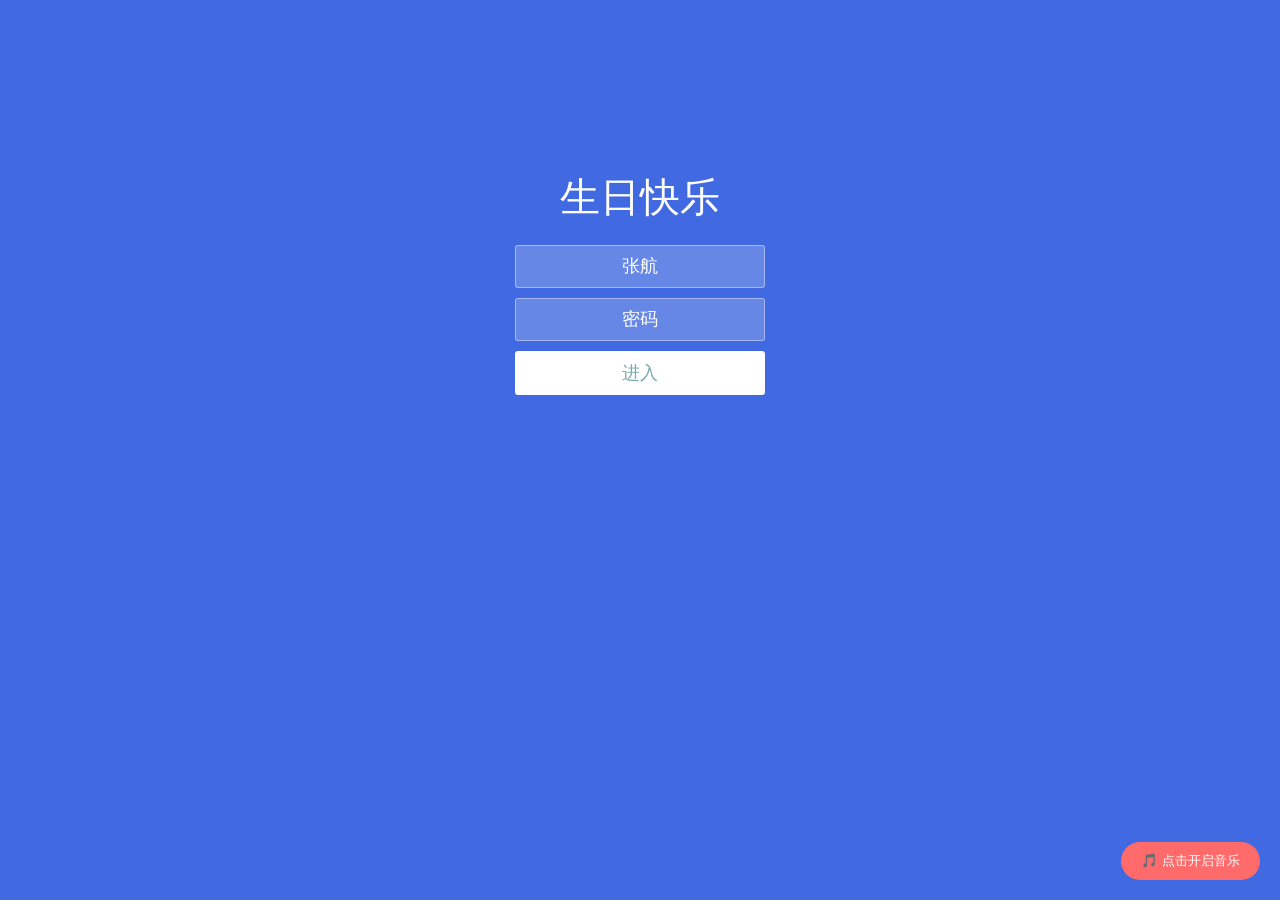
<file: index.html>
<!DOCTYPE html>
<html lang="zh">

<head>
  <meta charset="UTF-8">
  <meta http-equiv="X-UA-Compatible" content="IE=edge,chrome=1">
  <meta name="viewport" content="width=device-width, initial-scale=1.0">
  <title>生日小视频</title>

  <!-- 样式表 -->
  <link rel="stylesheet" href="styles.css" type="text/css">
  <link rel="icon" href="favicon.png" type="image/png" sizes="32x32">

  <style>
    /* iframe 区域横向滚动 */
    .iframepage {
      -webkit-overflow-scrolling: touch;
      overflow-x: scroll;
      overflow-y: hidden;
    }

    /* 隐藏滚动条 */
    ::-webkit-scrollbar {
      width: 0;
    }

    /* 局部滚动容器 */
    .scroll-el {
      overflow: auto;
    }

     /* 音乐按钮样式 */
     #music-btn {
      position: fixed;
      bottom: 20px;
      right: 20px;
      background: #ff6b6b;
      color: white;
      border: none;
      padding: 10px 20px;
      border-radius: 50px;
      cursor: pointer;
      z-index: 1000;
    }
    #music-btn.playing {
      background: #4CAF50;
    }
  </style>
</head>

<body>
  <!-- 直接嵌入音频（初始静音） -->
  <audio id="bgm" src="1314.mp3" loop muted></audio>

  <!-- 音乐控制按钮 -->
  <button id="music-btn">🎵 点击开启音乐</button>

  <!-- 主内容 iframe -->
  <iframe
    src="login.html"
    id="iframepage"
    scrolling="no"
    onload="changeFrameHeight()"
    frameborder="0"
    style="width:100%;"
    marginwidth="0"
    marginheight="0">
  </iframe>

  <!-- 脚本：只保留一个版本的 jQuery 即可 -->
  <script src="jquery-2.1.1.min.js"></script>
  <script src="jquery-1.8.4.min.js"></script>
  <script>
   

   const btn = document.getElementById('music-btn');
    const audio = document.getElementById('bgm');

    btn.addEventListener('click', function() {
      if (audio.paused) {
        audio.muted = false; // 解除静音
        audio.play().then(() => {
          btn.textContent = '🔊 音乐播放中';
          btn.classList.add('playing');
        }).catch(e => {
          alert('播放失败: ' + e.message);
        });
      } else {
        audio.pause();
        btn.textContent = '🎵 点击开启音乐';
        btn.classList.remove('playing');
      }
    });
  </script>
</body>

</html>
</file>
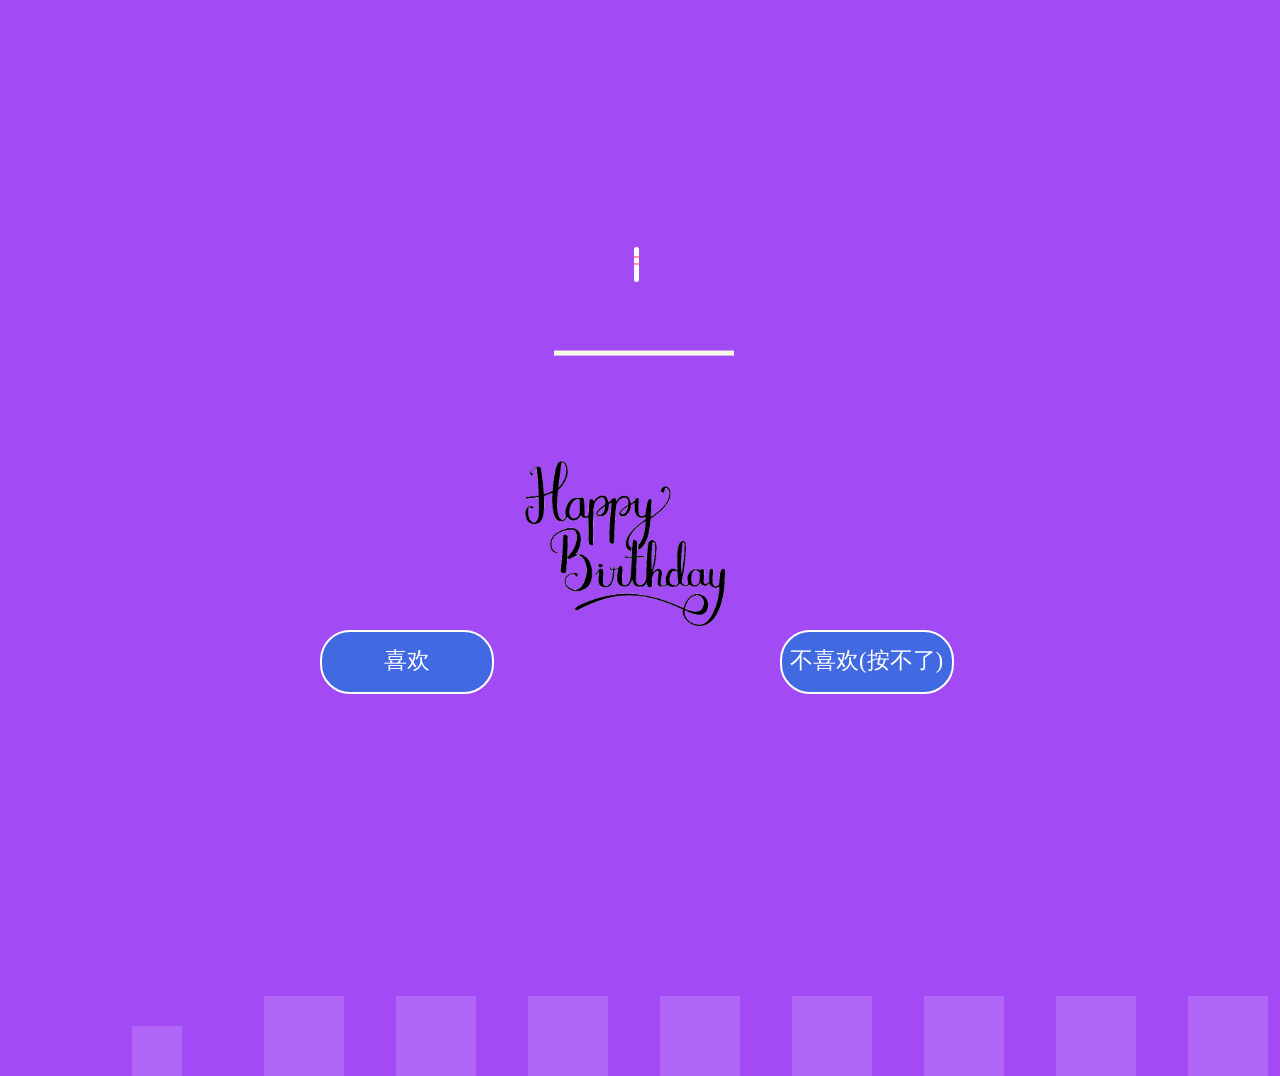
<file: BirthdayCake.html>
<!DOCTYPE html>
<html>

<head>
  <meta name="viewport" content="width=device-width, initial-scale=1.0">
  <meta charset="UTF-8">

  <title>Happy Birthday</title>
  <link rel="stylesheet" href="styless.css" media="screen" type="text/css" />
</head>

<body class="bg">

  <div>
    <div class="velas">
      <div class="fuego"></div>
      <div class="fuego"></div>
      <div class="fuego"></div>
      <div class="fuego"></div>
      <div class="fuego"></div>
    </div>
    <svg id="cake" version="1.1" x="0px" y="0px" width="200px" height="500px" viewBox="0 0 200 500"
      enable-background="new 0 0 200 500" xml:space="preserve">
      <path fill="#a88679" d="M173.667-13.94c-49.298,0-102.782,0-147.334,0c-3.999,0-4-16.002,0-16.002
    		c44.697,0,96.586,0,147.334,0C177.667-29.942,177.668-13.94,173.667-13.94z">
        <animate id="bizcocho_3" attributeName="d" calcMode="spline" keySplines="0 0 1 1; 0 0 1 1" begin="relleno_2.end"
          dur="0.3s" fill="freeze" values="
                              M173.667-13.94c-49.298,0-102.782,0-147.334,0c-3.999,0-4-16.002,0-16.002
    		c44.697,0,96.586,0,147.334,0C177.667-29.942,177.668-13.94,173.667-13.94z
                              ;
                              M173.667,411.567c-47.995,12.408-102.955,12.561-147.334,0
    		c-3.848-1.089-0.189-16.089,3.661-15.002c44.836,12.66,90.519,12.753,139.427,0.07
    		C173.293,395.631,177.541,410.566,173.667,411.567z
                              ;
                              M173.667,427.569c-49.795,0-101.101,0-147.334,0c-3.999,0-4-16.002,0-16.002
    		c46.385,0,97.539,0,147.334,0C177.668,411.567,177.667,427.569,173.667,427.569z
                              " />
      </path>
      <path fill="#8b6a60" d="M100-178.521c1.858,0,3.364,1.506,3.364,3.363c0,0,0,33.17,0,44.227
    		c0,19.144,0,57.431,0,76.574c0,10.152,0,40.607,0,40.607c0,1.858-1.506,3.364-3.364,3.364l0,0c-1.858,0-3.364-1.506-3.364-3.364c0,0,0-30.455,0-40.607c0-19.144,0-57.432,0-76.575c0-11.057,0-44.226,0-44.226C96.636-177.015,98.142-178.521,100-178.521
    		L100-178.521z">
        <animate id="relleno_2" attributeName="d" calcMode="spline" keySplines="0 0 1 1; 0 0 1 1; 0 0 0.58 1"
          begin="bizcocho_2.end" dur="0.5s" fill="freeze" values="
                              M100-178.521c1.858,0,3.364,1.506,3.364,3.363c0,0,0,33.17,0,44.227
    		c0,19.144,0,57.431,0,76.574c0,10.152,0,40.607,0,40.607c0,1.858-1.506,3.364-3.364,3.364l0,0c-1.858,0-3.364-1.506-3.364-3.364c0,0,0-30.455,0-40.607c0-19.144,0-57.432,0-76.575c0-11.057,0-44.226,0-44.226C96.636-177.015,98.142-178.521,100-178.521
    		L100-178.521z
                              ;
                              M100,267.257c1.858,0,3.364,1.506,3.364,3.363c0,0,0,33.17,0,44.227
    		c0,19.143,0,57.43,0,76.574c0,10.151,0,40.606,0,40.606c0,1.858-1.506,3.364-3.364,3.364l0,0c-1.858,0-3.364-1.506-3.364-3.364
    		c0,0,0-30.455,0-40.606c0-19.145,0-57.432,0-76.576c0-11.057,0-44.225,0-44.225C96.636,268.763,98.142,267.257,100,267.257
    		L100,267.257z
                              ;
                              M93.928,405.433c-0.655,6.444-0.102,9.067,2.957,11.798c0,0,8.083,5.571,16.828,3.503
    		c18.629-4.406,43.813,6.194,50.792,7.791c14.75,3.375,9.162,6.867,9.162,6.867c-2.412,2.258-58.328,0-73.667,0l0,0
    		c-1.858,0-69.995,2.133-73.667,0c0,0-3.337-2.439,6.172-5.992c11.375-4.25,52.875,8.822,47.139-9.442
    		c-6.333-20.167,5.226-21.514,5.226-21.514c3.435-0.915,12.78-6.663,10.923-0.546L93.928,405.433z
                              ;
                              M102.242,427.569c5.348,0,14.079,0,17.462,0c0,0,17.026,0,27.504,0
    		c19.143,0,20.39-3.797,26.459,0c3,1.877,0,7.823,0,7.823c-2.412,2.258-58.328,0-73.667,0l0,0c-1.858,0-67.187,0-73.667,0
    		c0,0-4.125-4.983,0-7.823c5.201-3.58,16.085,0,23.725,0c8.841,0,20.762,0,20.762,0c3.686,0,8.597,0,19.511,0H102.242z
                              " />
      </path>
      <path fill="#a88679" d="M173.667-15.929c-46.512,0-105.486,0-147.334,0c-3.999,0-4-16.002,0-16.002
    		c43.566,0,97.96,0,147.334,0C177.667-31.931,177.666-15.929,173.667-15.929z">
        <animate id="bizcocho_2" attributeName="d" calcMode="spline" keySplines="0 0 1 1; 0 0 1 1; 0.25 0 0.58 1"
          begin="relleno_1.end" dur="0.5s" fill="freeze" values="
                              M173.667-15.929c-46.512,0-105.486,0-147.334,0c-3.999,0-4-16.002,0-16.002
    		c43.566,0,97.96,0,147.334,0C177.667-31.931,177.666-15.929,173.667-15.929z
                              ;
                              M173.434,445.393c-47.269,8.001-105.245,8.001-147.334,0c-3.929-0.747-0.692-16.543,3.243-15.824
    		c43.828,8.001,92.165,8.001,140.739,0C174.029,428.918,177.377,444.726,173.434,445.393z
                              ;
                              M173.667,449.514c-47.576-5.454-102.799-5.744-147.333,0c-3.966,0.512-3.938-15.297,0-16.002
    		c43.683-7.823,97.646-8.026,147.333,0C177.616,434.15,177.642,449.969,173.667,449.514z
                              ;
                              M173.667,451.394c-49.298,0-102.782,0-147.334,0c-3.999,0-4-16.002,0-16.002
    		c44.697,0,96.586,0,147.334,0C177.667,435.392,177.668,451.394,173.667,451.394z
                              " />
      </path>
      <path fill="#8b6a60" d="M101.368-73.685c0,12.164,0,15.18,0,28.519c0,22.702,0-13.661,0,8.304c0,14.48,0,18.233,0,30.512
    		c0,1.753-2.958,1.847-2.958,0c0-12.68,0-16.277,0-30.401c0-21.983,0,11.66,0-8.305c0-13.027,0-15.992,0-28.628
    		C98.411-75.883,101.368-75.592,101.368-73.685z">
        <animate id="relleno_1" attributeName="d" calcMode="spline" keySplines="0 0 1 1; 0 0 1 1; 0 0 0.6 1"
          begin="bizcocho_1.end" dur="0.5s" fill="freeze" values="
                              M101.368-73.685c0,12.164,0,15.18,0,28.519c0,22.702,0-13.661,0,8.304c0,14.48,0,18.233,0,30.512
    		c0,1.753-2.958,1.847-2.958,0c0-12.68,0-16.277,0-30.401c0-21.983,0,11.66,0-8.305c0-13.027,0-15.992,0-28.628
    		C98.411-75.883,101.368-75.592,101.368-73.685z
                              ;
                              M101.368,350.885c0,12.164,0,65.18,0,78.518c0,22.703,0-33.66,0-11.695c0,14.48,0,28.232,0,40.512
    		c0,1.753-2.958,1.847-2.958,0c0-12.68,0-26.277,0-40.402c0-21.982,0,31.66,0,11.695c0-13.027,0-65.992,0-78.627
    		C98.411,348.686,101.368,348.977,101.368,350.885z
                              ;
                              M128.38,447.567c37.626,6.312,39.303,13.658,26.833,12.833c-22.653-1.499-13.636-0.831-23.302-0.831
    		c-14.48,0-17.884,0-30.163,0c-2.087,0-2.068,0-3.915,0c-13.333,0-8.963,0-23.088,0c-11.668,0-14.062,5.995-27.532,1.164
    		c-12.629-4.529,38.667-3.167,46.833-17.333C100.077,432.94,105.546,443.736,128.38,447.567z
                              ;
                              M173.667,451.394c2.875,0,2.997,9.257,0,9.131c-22.662-0.956-32.09-0.956-41.756-0.956
    		c-14.48,0-17.884,0-30.163,0c-2.087,0-2.068,0-3.915,0c-13.333,0-8.963,0-23.088,0c-11.668,0-34.99-0.294-48.412,1.831
    		c-4.109,0.65-3.01-10.006,0-10.006C37.129,451.394,149.379,451.394,173.667,451.394z
                              " />
      </path>
      <path fill="#a88679" d="M173.667,21.571c-33.174,0-111.467,0-147.334,0c-4,0-4-16.002,0-16.002c39.836,0,105.982,0,147.334,0
    		C177.668,5.569,177.667,21.571,173.667,21.571z">
        <animate id="bizcocho_1" attributeName="d" calcMode="spline"
          keySplines="0 0 1 1; 0 0 1 1; 0 0 1 1; 0.25 0 1 1; 0 0 1 1; 0.25 0 0.6 1" begin="2s" dur="0.8s" fill="freeze"
          values="
                              M173.667,21.571c-33.174,0-111.467,0-147.334,0c-4,0-4-16.002,0-16.002c39.836,0,105.982,0,147.334,0
    		C177.668,5.569,177.667,21.571,173.667,21.571z
                              ;
                              M173.667,459.569c-33.197,16.002-110.782,16.002-147.334,0c-3.664-1.604,1.614-15.617,5.337-14.153
    		c40.702,16.002,94.289,16.104,136.505,0.103C171.917,444.1,177.271,457.832,173.667,459.569z
                              ;
                              M171.817,475.571c-39.361-3.001-105.438-2.571-143.556,0c-3.991,0.27-7.377-14.736-3.387-15.014
    		c41.553-2.888,104.421-3.121,150.51-0.233C179.378,460.574,175.806,475.875,171.817,475.571z
                              ;
                              M171.817,459.564c-38.8-12.188-104.504-13.762-143.556,0c-3.772,1.329-7.961-12.604-4.178-13.905
    		c40.864-14.064,105.114-15.52,151.918-0.973C179.822,445.874,175.634,460.762,171.817,459.564z
                              ;
                              M173.667,475.571c-46.376-5.005-105.924-4.003-147.334,0c-3.981,0.385-3.479-15.421,0.479-16.002
    		c43.087-6.327,97.705-7.083,146.855,0.438C177.621,460.613,177.644,476,173.667,475.571z
                              ;
                              M173.667,474.117c-46.376,1.866-105.638,2.01-147.334,0c-3.995-0.192-3.52-16.144,0.479-16.002
    		c43.794,1.55,96.341,1.541,145.723,0C176.532,457.99,177.663,473.956,173.667,474.117z
                              ;
                              M173.667,475.571c-46.512,0-105.486,0-147.334,0c-3.999,0-4-16.002,0-16.002c43.566,0,97.96,0,147.334,0
    		C177.667,459.569,177.666,475.571,173.667,475.571z
                              " />
      </path>
      <path fill="#fefae9" d="M104.812,113.216c0,3.119-2.164,5.67-4.812,5.67c-2.646,0-4.812-2.551-4.812-5.67c0-5.594,0-16.782,0-22.375
    	c0-5.143,0-15.427,0-20.568c0-7.333,0-21.998,0-29.33c0-5.523,0-16.569,0-22.092c0-3.295,0-9.885,0-13.181
    	C95.188,2.551,97.353,0,100,0c2.648,0,4.812,2.551,4.812,5.669c0,3.248,0,9.743,0,12.991c0,5.428,0,16.284,0,21.711
    	c0,7.618,0,22.854,0,30.472c0,4.952,0,14.854,0,19.807C104.812,96.292,104.812,107.576,104.812,113.216z">
        <animate id="crema" attributeName="d" calcMode="spline"
          keySplines="0 0 1 1; 0 0 1 1; 0 0 1 1; 0.25 0 1 1; 0 0 1 1; 0 0 0.58 1" begin="bizcocho_3.end" dur="2s"
          fill="freeze" values="
                              M104.812,113.216c0,3.119-2.164,5.67-4.812,5.67c-2.646,0-4.812-2.551-4.812-5.67c0-5.594,0-16.782,0-22.375
    	c0-5.143,0-15.427,0-20.568c0-7.333,0-21.998,0-29.33c0-5.523,0-16.569,0-22.092c0-3.295,0-9.885,0-13.181
    	C95.188,2.551,97.353,0,100,0c2.648,0,4.812,2.551,4.812,5.669c0,3.248,0,9.743,0,12.991c0,5.428,0,16.284,0,21.711
    	c0,7.618,0,22.854,0,30.472c0,4.952,0,14.854,0,19.807C104.812,96.292,104.812,107.576,104.812,113.216z
                              ;
                              M104.812,405.897c0,3.119-2.164,5.67-4.812,5.67c-2.646,0-4.812-2.551-4.812-5.67c0-5.594,0-16.782,0-22.376
    	c0-5.143,0-15.426,0-20.568c0-7.332,0-21.997,0-29.33c0-5.522,0-16.568,0-22.092c0-3.295,0-9.885,0-13.181
    	c0-3.118,2.165-5.669,4.812-5.669c2.648,0,4.812,2.551,4.812,5.669c0,3.247,0,9.743,0,12.991c0,5.428,0,16.283,0,21.711
    	c0,7.618,0,22.854,0,30.473c0,4.951,0,14.854,0,19.807C104.812,388.972,104.812,400.256,104.812,405.897z
                              ;
                              M111.873,411.567c-3.119,0-9.226,0-11.874,0c-2.646,0-7.748,0-10.867,0c-7.086,0-12.698,0-18.292,0
    	c-6.592,0-12.871,7.371-19.166,3.008c-10.043-6.961-7.776-10.169,2.991-17.745c12.61-8.873,27.713,1.994,25.919-7.531
    	c-2.589-13.742,11.008-14.513,11.365-17.789c0.441-4.051,4.235-11.107,8.051-8.175c3.113,2.393,1.007,8.008,0,13.159
    	c-1.871,9.569,8.058,2.113,9.494,14.155c2.592,21.732,21.184-0.675,29.309,7.976c5.216,5.553,18.413,5.552,15.426,12.942
    	c-3.131,7.745-15.825-4.369-23.8,2.903C126.261,418.271,118.301,411.567,111.873,411.567z
                              ;
                              M111.873,411.567c-3.119,0-9.226,0-11.874,0c-2.646,0-9.734,4.069-12.853,4.069
    	c-7.086,0-10.712-4.069-16.306-4.069c-6.592,0-12.12,6.013-19.166,3.008c-7.053-3.008-7.458,2.026-18.659,1.165
    	c-6.832-0.525-7.522-3.034-7.533-6.265c-0.037-10.336,22.073-2.452,36.613-2.628c10.234-0.124,19.856-1.439,37.905-2.102
    	c16.642-0.61,32.699,1.552,46.009,1.927c12.438,0.351,29.663-8.99,31.532,3.315c0.773,5.093-5.605,3.342-11.211,9.579
    	c-5.093,5.667-7.59-4.605-12.965-3.832c-8.269,1.189-14.962-8.537-22.937-1.265C126.261,418.271,118.301,411.567,111.873,411.567z
                              ;
                              M110.946,413.652c-2.904-1.137-8.405-2.748-12.446-0.97c-6.099,2.685-7.273,10.358-13.253,8.242
    	c-7.843-2.775-8.953-5.008-14.546-5.01c-24.653-0.011-4.849,26.507-18.264,26.507c-12.377,0,5.791-33.537-19.422-26.682
    	c-7.703,2.095-9.806-0.942-9.817-4.173c-0.037-10.336,24.357-4.544,38.897-4.72c10.234-0.124,19.856-1.439,37.905-2.102
    	c16.642-0.61,32.699,1.552,46.009,1.927c12.438,0.351,28.973-8.865,31.532,3.315c1.449,6.896,0.318,15.624-3.874,15.624
    	c-7.619,0-1.788-15.192-19.243-7.111c-7.581,3.51-15.963-9.738-26.669,1.066C120.644,426.744,118.381,416.561,110.946,413.652z
                              ;
                              M111.547,413.9c-2.969-0.956-8.775-0.949-13.167-0.5c-14.667,1.5-8.325,16.508-14.667,16.666
    	c-6.667,0.166-0.167-13.5-13.013-14.151c-30.471-1.545-5.572,46.651-18.987,46.651c-12.377,0,10.333-50.166-18.667-44.5
    	c-7.835,1.531-9.537-1.417-9.548-4.647c-0.037-10.336,23.675-5.177,38.215-5.353c10.234-0.124,20.618-1.671,38.667-2.333
    	c16.642-0.61,32.023,1.458,45.333,1.833c12.438,0.351,33.819-8.431,33.199,4.001c-0.532,10.666,0.414,26.166-5.245,25.833
    	c-7.606-0.447-2.954-31.5-19.243-18.899c-7.985,6.177-17.658-5.969-27.377,5.732C118.88,434.066,121.38,417.067,111.547,413.9z
                              ;
                              M111.547,415.233c-6.667-0.834-9.667,4.667-13.833,3.333c-19.649-6.291-8.158,22.176-14.5,22.334
    	c-6.667,0.166,2.833-18-13.333-22.167c-29.544-7.615-9.667,43.833-20.167,43.833c-10.333,0,8.004-55.006-16.833-39
    	c-7.5,4.833-9.508-3.78-9.299-7.004c0.799-12.329,23.592-7.153,38.132-7.329c10.234-0.124,20.238-1.505,38.287-2.167
    	c16.642-0.61,32.903,1.125,46.213,1.5c12.438,0.351,35.058-5.579,31.863,6.451c-5.532,20.833,1.25,28.216-4.409,27.883
    	c-7.606-0.447-6.058-37.895-20.62-23.333c-10.167,10.166-15.972-0.747-25,12C119.547,443.568,121.798,416.515,111.547,415.233z
                              " />
      </path>
      <rect class="come" x="10" y="475.571" fill="#fefae9" width="180" height="5" />
    </svg>
  </div>
  <div class="happy">
    <img src="clipart416794.png" style="display:block;margin:20px auto;width:200px;height:auto;">

  </div>
  <div class="button-style1">
    <a href="Memories.html" class="lk1">
      <div class="link1">
        <div class="bt1">
			<a href="EasterEgg.html" style="text-decoration: none; color: #fff;">喜欢</a>
        </div>
      </div>
    </a>
  </div>
  <div class="button-style2">
    <a class="lk2">
      <div class="link2">
        <div class="bt1">
          不喜欢(按不了)
        </div>
      </div>
    </a>
  </div>
  <ul class="bg-bubbles">
    <li></li>
    <li></li>
    <li></li>
    <li></li>
    <li></li>
    <li></li>
    <li></li>
    <li></li>
    <li></li>
    <li></li>
  </ul>
  <script src='jquery.js'></script>
</body>

</html>
</file>
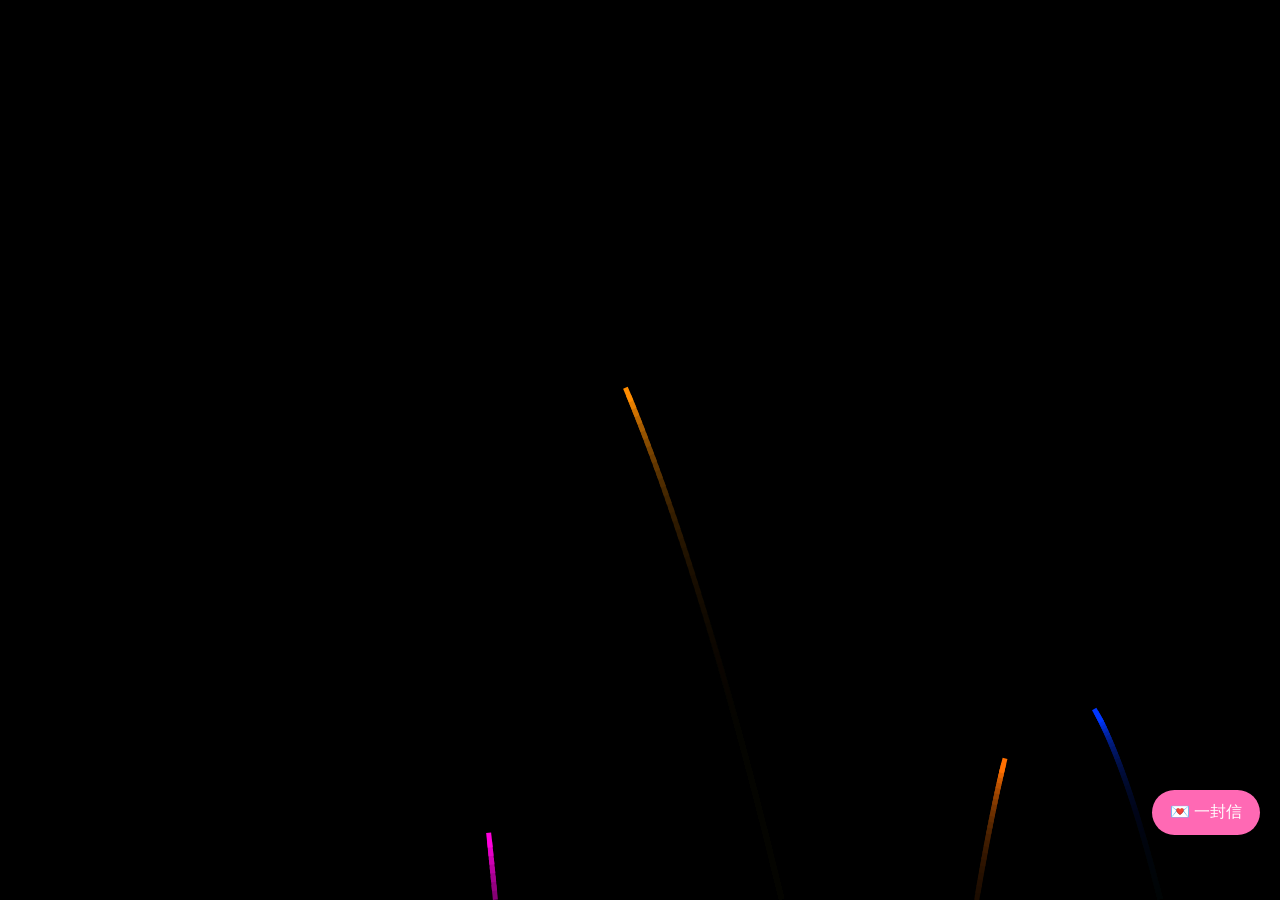
<file: EasterEgg.html>
<!DOCTYPE html>
<html lang="en">
<script>
  var _hmt = _hmt || [];
  (function () {
    var hm = document.createElement("script");
    hm.src = "https://hm.baidu.com/hm.js?c923daf3182a4b0ce01878475080aadc";
    var s = document.getElementsByTagName("script")[0];
    s.parentNode.insertBefore(hm, s);
  })();
</script>

<head>
  <meta charset="UTF-8">
  <meta name="viewport" content="width=device-width, initial-scale=1.0">
  <title>Happy Birthday</title>


</head>
<style>
  body {
    margin: 0;
    overflow: hidden;
    background: black;
  }

  canvas {
    position: absolute;
  }
</style>

<body>

  <canvas></canvas>
  <canvas></canvas>
  <canvas></canvas>

  <script>

    function GetRequest() {
      var url = decodeURI(location.search); //获取url中"?"符后的字串
      var theRequest = new Object();
      if (url.indexOf("?") != -1) {
        var str = url.substr(1);
        strs = str.split("&");
        for (var i = 0; i < strs.length; i++) {
          theRequest[strs[i].split("=")[0]] = unescape(strs[i].split("=")[1]);
        }
      }
      return theRequest;
    }
    class Shard {
      constructor(x, y, hue) {
        this.x = x;
        this.y = y;
        this.hue = hue;
        this.lightness = 50;
        this.size = 15 + Math.random() * 10;
        const angle = Math.random() * 2 * Math.PI;
        const blastSpeed = 1 + Math.random() * 6;
        this.xSpeed = Math.cos(angle) * blastSpeed;
        this.ySpeed = Math.sin(angle) * blastSpeed;
        this.target = getTarget();
        this.ttl = 100;
        this.timer = 0;
      }
      draw() {
        ctx2.fillStyle = `hsl(${this.hue}, 100%, ${this.lightness}%)`;
        ctx2.beginPath();
        ctx2.arc(this.x, this.y, this.size, 0, 2 * Math.PI);
        ctx2.closePath();
        ctx2.fill();
      }
      update() {
        if (this.target) {
          const dx = this.target.x - this.x;
          const dy = this.target.y - this.y;
          const dist = Math.sqrt(dx * dx + dy * dy);
          const a = Math.atan2(dy, dx);
          const tx = Math.cos(a) * 5;
          const ty = Math.sin(a) * 5;
          this.size = lerp(this.size, 1.5, 0.05);

          if (dist < 5) {
            this.lightness = lerp(this.lightness, 100, 0.01);
            this.xSpeed = this.ySpeed = 0;
            this.x = lerp(this.x, this.target.x + fidelity / 2, 0.05);
            this.y = lerp(this.y, this.target.y + fidelity / 2, 0.05);
            this.timer += 1;
          } else
            if (dist < 10) {
              this.lightness = lerp(this.lightness, 100, 0.01);
              this.xSpeed = lerp(this.xSpeed, tx, 0.1);
              this.ySpeed = lerp(this.ySpeed, ty, 0.1);
              this.timer += 1;
            } else {
              this.xSpeed = lerp(this.xSpeed, tx, 0.02);
              this.ySpeed = lerp(this.ySpeed, ty, 0.02);
            }
        } else {
          this.ySpeed += 0.05;
          //this.xSpeed = lerp(this.xSpeed, 0, 0.1);
          this.size = lerp(this.size, 1, 0.05);

          if (this.y > c2.height) {
            shards.forEach((shard, idx) => {
              if (shard === this) {
                shards.splice(idx, 1);
              }
            });
          }
        }
        this.x = this.x + this.xSpeed;
        this.y = this.y + this.ySpeed;
      }
    }


    class Rocket {
      constructor() {
        const quarterW = c2.width / 4;
        this.x = quarterW + Math.random() * (c2.width - quarterW);
        this.y = c2.height - 15;
        this.angle = Math.random() * Math.PI / 4 - Math.PI / 6;
        this.blastSpeed = 6 + Math.random() * 7;
        this.shardCount = 15 + Math.floor(Math.random() * 15);
        this.xSpeed = Math.sin(this.angle) * this.blastSpeed;
        this.ySpeed = -Math.cos(this.angle) * this.blastSpeed;
        this.hue = Math.floor(Math.random() * 360);
        this.trail = [];
      }
      draw() {
        ctx2.save();
        ctx2.translate(this.x, this.y);
        ctx2.rotate(Math.atan2(this.ySpeed, this.xSpeed) + Math.PI / 2);
        ctx2.fillStyle = `hsl(${this.hue}, 100%, 50%)`;
        ctx2.fillRect(0, 0, 5, 15);
        ctx2.restore();
      }
      update() {
        this.x = this.x + this.xSpeed;
        this.y = this.y + this.ySpeed;
        this.ySpeed += 0.1;
      }

      explode() {
        for (let i = 0; i < 70; i++) {
          shards.push(new Shard(this.x, this.y, this.hue));
        }
      }
    }

    console.log(GetRequest('val').val)
    // INITIALIZATION
    const [c1, c2, c3] = document.querySelectorAll('canvas');
    const [ctx1, ctx2, ctx3] = [c1, c2, c3].map(c => c.getContext('2d'));
    let fontSize = 200;
    const rockets = [];
    const shards = [];
    const targets = [];
    const fidelity = 3;
    let counter = 0;
    c2.width = c3.width = window.innerWidth;
    c2.height = c3.height = window.innerHeight;
    ctx1.fillStyle = '#000';
    const text = '我爱你！ 老婆'
    let textWidth = 99999999;

    while (textWidth > window.innerWidth) {
      ctx1.font = `900 ${fontSize--}px Arial`;
      textWidth = ctx1.measureText(text).width;
    }

    c1.width = textWidth;
    c1.height = fontSize * 1.5;
    ctx1.font = `900 ${fontSize}px Arial`;
    ctx1.fillText(text, 0, fontSize);
    const imgData = ctx1.getImageData(0, 0, c1.width, c1.height);
    for (let i = 0, max = imgData.data.length; i < max; i += 4) {
      const alpha = imgData.data[i + 3];
      const x = Math.floor(i / 4) % imgData.width;
      const y = Math.floor(i / 4 / imgData.width);

      if (alpha && x % fidelity === 0 && y % fidelity === 0) {
        targets.push({ x, y });
      }
    }

    ctx3.fillStyle = '#FFF';
    ctx3.shadowColor = '#FFF';
    ctx3.shadowBlur = 25;

    // ANIMATION LOOP
    (function loop() {
      ctx2.fillStyle = "rgba(0, 0, 0, .1)";
      ctx2.fillRect(0, 0, c2.width, c2.height);
      //ctx2.clearRect(0, 0, c2.width, c2.height);
      counter += 1;

      if (counter % 15 === 0) {
        rockets.push(new Rocket());
      }
      rockets.forEach((r, i) => {
        r.draw();
        r.update();
        if (r.ySpeed > 0) {
          r.explode();
          rockets.splice(i, 1);
        }
      });

      shards.forEach((s, i) => {
        s.draw();
        s.update();

        if (s.timer >= s.ttl || s.lightness >= 99) {
          ctx3.fillRect(s.target.x, s.target.y, fidelity + 1, fidelity + 1);
          shards.splice(i, 1);
        }
      });

      requestAnimationFrame(loop);
    })();

    // HELPER FUNCTIONS
    const lerp = (a, b, t) => Math.abs(b - a) > 0.1 ? a + t * (b - a) : b;

    function getTarget() {
      if (targets.length > 0) {
        const idx = Math.floor(Math.random() * targets.length);
        let { x, y } = targets[idx];
        targets.splice(idx, 1);

        x += c2.width / 2 - textWidth / 2;
        y += c2.height / 2 - fontSize / 2;

        return { x, y };
      }
    }


  </script>
  <!-- ===== 一封信按钮 ===== -->
<a href="Letter.html" target="iframepage" class="letter-btn">💌 一封信</a>

<style>
  .letter-btn{
    position:fixed;      /* 固定屏幕 */
    bottom:65px;
    right:20px;
    z-index:1000;

    display:inline-block;
    padding:12px 18px;
    font-size:16px;
    color:#fff;
    background:#ff69b4;
    border-radius:9999px;
    text-decoration:none;
    box-shadow:0 4px 12px rgba(0,0,0,.25);
    transition:.2s;
  }
  .letter-btn:hover{ transform:translateY(-2px);opacity:.9;}
</style>

</body>

</html>
</file>
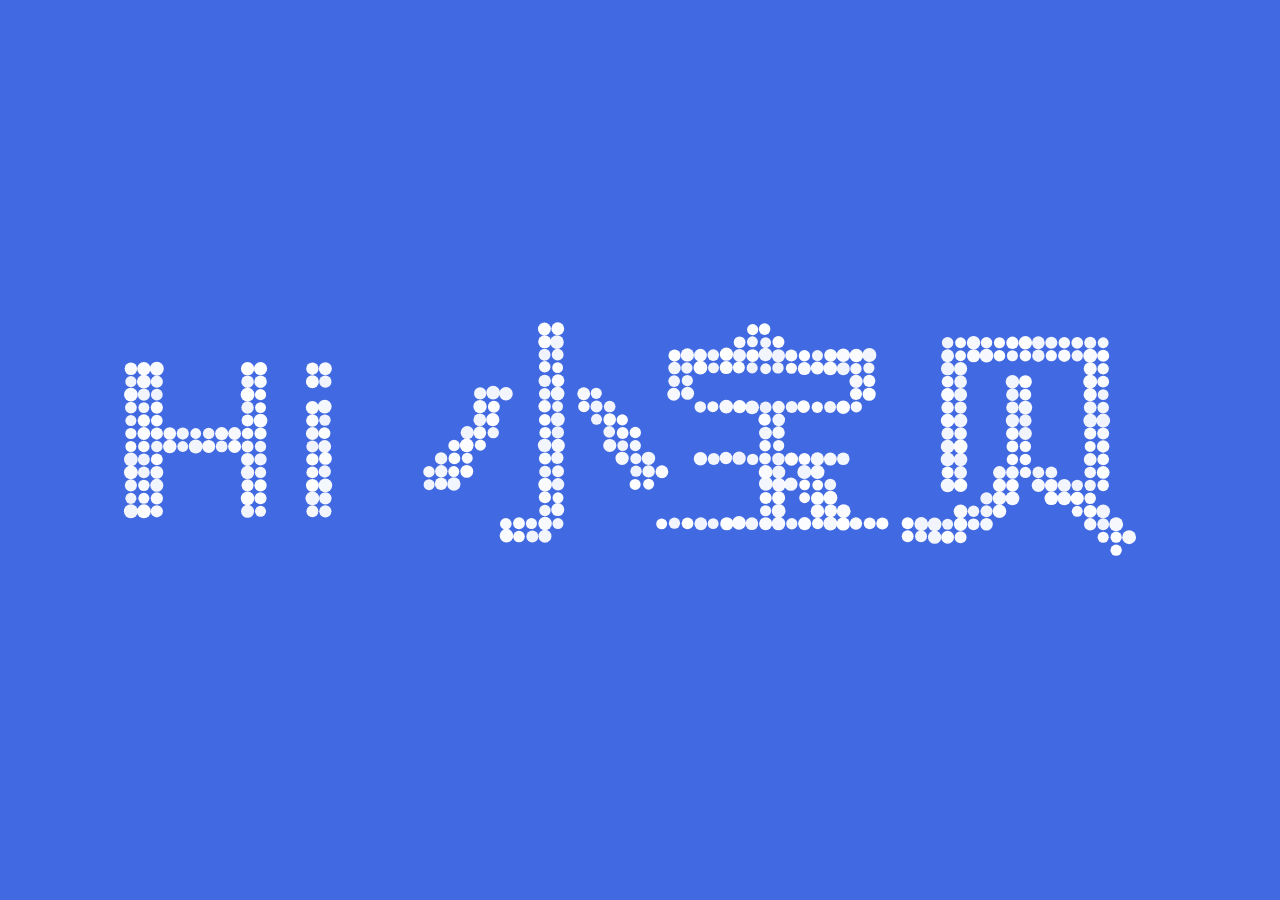
<file: index1.html>
<!DOCTYPE html>
<html>

<head>

  <meta charset="UTF-8">

  <meta name="viewport" content="width=device-width, initial-scale=1.0">
  
  <title>Happy Birthday</title>

  <link rel="stylesheet" href="normalizel.css">

  <link rel="stylesheet" href="stylel.css" media="screen" type="text/css" />

</head>

<body>
<canvas class="canvas"></canvas>

<div class="help">?</div> 

<div class="ui">
  <input class="ui-input" type="text" />
  <span class="ui-return">↵</span>
</div>

<div class="overlay">
  <div class="tabs">
    <div class="tabs-labels"><span class="tabs-label">M</span><span class="tabs-label">E</span><span class="tabs-label">X</span></div>

    <div class="tabs-panels">
      <ul class="tabs-panel commands">
        <li class="commands-item"><span class="commands-item-title">Text</span><span class="commands-item-info" data-demo="Hello :)">Type anything</span><span class="commands-item-action">Demo</span></li>
        <li class="commands-item"><span class="commands-item-title">Countdown</span><span class="commands-item-info" data-demo="#countdown 10">#countdown<span class="commands-item-mode">number</span></span><span class="commands-item-action">Demo</span></li>
        <li class="commands-item"><span class="commands-item-title">Time</span><span class="commands-item-info" data-demo="#time">#time</span><span class="commands-item-action">Demo</span></li>
        <li class="commands-item"><span class="commands-item-title">Rectangle</span><span class="commands-item-info" data-demo="#rectangle 30x15">#rectangle<span class="commands-item-mode">width x height</span></span><span class="commands-item-action">Demo</span></li>
        <li class="commands-item"><span class="commands-item-title">Circle</span><span class="commands-item-info" data-demo="#circle 25">#circle<span class="commands-item-mode">diameter</span></span><span class="commands-item-action">Demo</span></li>

        <li class="commands-item commands-item--gap"><span class="commands-item-title">Animate</span><span class="commands-item-info" data-demo="The time is|#time|#countdown 3|#icon thumbs-up"><span class="commands-item-mode">command1</span>&nbsp;|<span class="commands-item-mode">command2</span></span><span class="commands-item-action">Demo</span></li>
      </ul>
    </div>
  </div>
</div>

  <script src="indexl.js"></script>
</body>

</html>
</file>
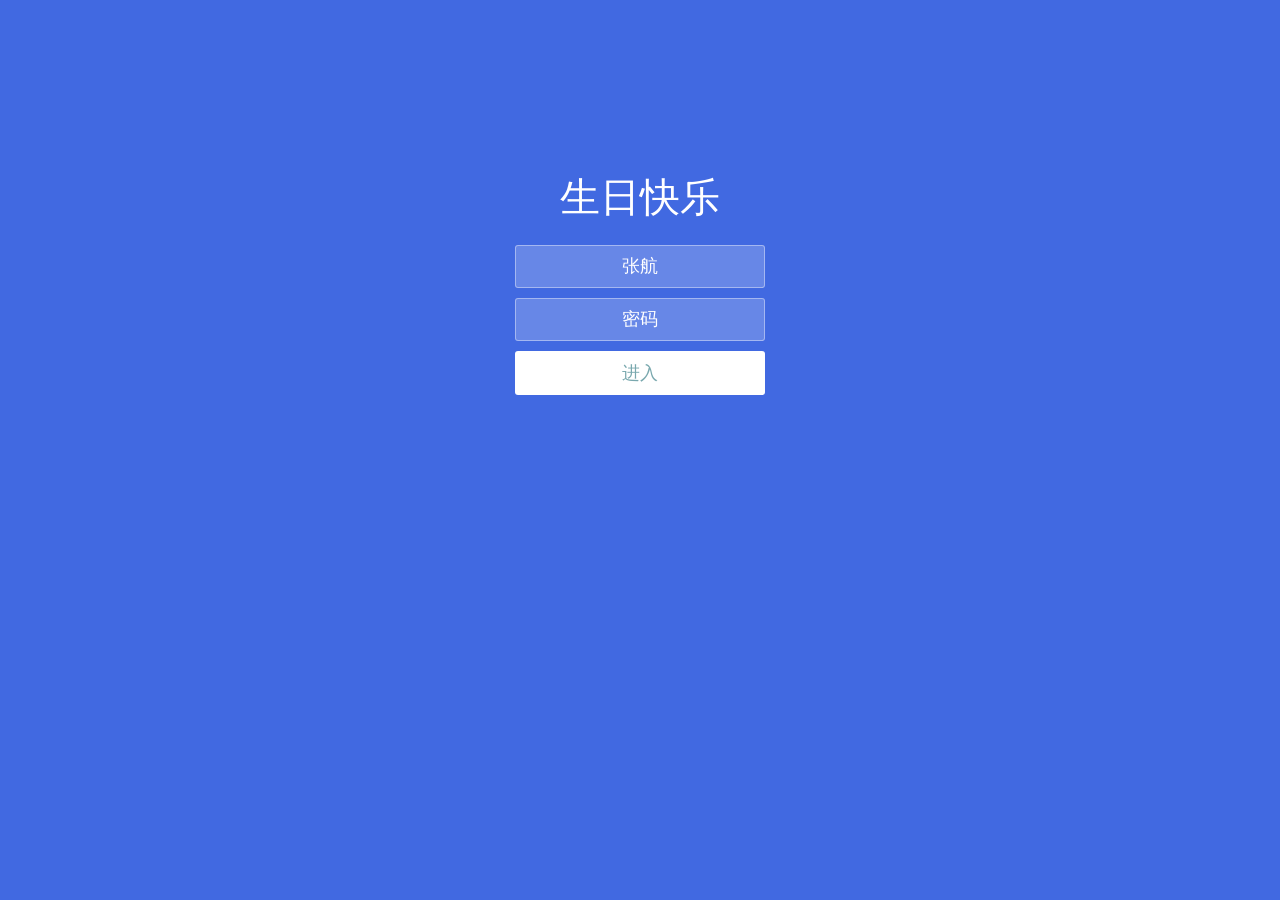
<file: login.html>
<!doctype html>
<html lang="zh">

<head>
	<meta charset="UTF-8">
	<meta http-equiv="X-UA-Compatible" content="IE=edge,chrome=1">
	<meta name="viewport" content="width=device-width, initial-scale=1.0">
	<title>Happy Birthday</title>
	<link rel="stylesheet" type="text/css" href="styles.css">
</head>

<body>
	<div class="htmleaf-container">
		<div class="wrapper">
			<div class="container">
				<h1>生日快乐</h1>
				<form class="form">
					<!--改了密码和用户名-->
					<input id="userName" name="userName" type="text" placeholder="0912" value="张航">
					<input id="pwd" name="pwd" type="password" placeholder="密码">
					<button type="submit" id="login-button">进入</button>
				</form>
			</div>
			<ul class="bg-bubbles">
				<li></li>
				<li></li>
				<li></li>
				<li></li>
				<li></li>
				<li></li>
				<li></li>
				<li></li>
				<li></li>
				<li></li>
			</ul>
		</div>
	</div>

	<script src="jquery-2.1.1.min.js" type="text/javascript"></script>
	<script src="jquery-1.8.4.min.js" type="text/javascript"></script>
</body>

</html>
</file>
<file: styles.css>
* {
  box-sizing: border-box;
  margin: 0;
  padding: 0;
  font-weight: 300;
}
body {
  font-family:"Microsoft YaHei";
  color: white;
  font-weight: 300;
}
body ::-webkit-input-placeholder {
  /* WebKit browsers */
  font-family:"Microsoft YaHei";
  color: white;
  font-weight: 300;
}
body :-moz-placeholder {
  /* Mozilla Firefox 4 to 18 */
  font-family:"Microsoft YaHei";
  color: white;
  opacity: 1;
  font-weight: 300;
}
body ::-moz-placeholder {
  /* Mozilla Firefox 19+ */
  font-family:"Microsoft YaHei";
  color: white;
  opacity: 1;
  font-weight: 300;
}
body :-ms-input-placeholder {
  /* Internet Explorer 10+ */
  font-family:"Microsoft YaHei";
  color: white;
  font-weight: 300;
}
.wrapper {
  background: #4169E1;
  background: -webkit-linear-gradient(top left, #4169E1 0%, #4169E1 100%);
  background: linear-gradient(to bottom right, #4169E1 0%, #4169E1 100%);
  background-color:rgba(255,255,255,0.9);
  position: absolute;
  top:0;
  left: 0;
  width: 100%;
  height: 100%;
  overflow: hidden;

}

.wrapper.form-success .container h1 {
  -webkit-transform: translateY(85px);
      -ms-transform: translateY(85px);
          transform: translateY(85px);
}
.container {
  max-width: 600px;
  margin: 0 auto;
  margin-top: 7%;
  padding: 80px 0;
  height: 400px;
  text-align: center;
}
.container h1 {
  font-size: 40px;
  -webkit-transition-duration: 1s;
          transition-duration: 1s;
  -webkit-transition-timing-function: ease-in-put;
          transition-timing-function: ease-in-put;
  font-weight: 200;
}
form {
  padding: 20px 0;
  position: relative;
  z-index: 2;
}
form input {
  -webkit-appearance: none;
     -moz-appearance: none;
          appearance: none;
  outline: 0;
  border: 1px solid rgba(255, 255, 255, 0.4);
  background-color: rgba(255, 255, 255, 0.2);
  width: 250px;
  border-radius: 3px;
  padding: 10px 15px;
  margin: 0 auto 10px auto;
  display: block;
  text-align: center;
  font-family: "Microsoft YaHei";
  font-size: 18px;
  color: white;
  -webkit-transition-duration: 0.25s;
          transition-duration: 0.25s;
  font-weight: 300;
}
form input:hover {
  background-color: rgba(255, 255, 255, 0.4);
}
form input:focus {
  background-color: white;
  width: 300px;
  color: #79A8AE;
}
form button {
  -webkit-appearance: none;
     -moz-appearance: none;
          appearance: none;
  outline: 0;
  background-color: white;
  font-family: "Microsoft YaHei";
  border: 0;
  padding: 10px 15px;
  color: #79A8AE;
  border-radius: 3px;
  width: 250px;
  cursor: pointer;
  font-size: 18px;
  -webkit-transition-duration: 0.25s;
          transition-duration: 0.25s;
}
form button:hover {
  background-color: #f5f7f9;
}
.bg-bubbles {
  position: absolute;
  top: 0;
  left: 0;
  width: 100%;
  height: 100%;
  z-index: 1;
}
.bg-bubbles li {
  position: absolute;
  list-style: none;
  display: block;
  width: 40px;
  height: 40px;
  background-color: rgba(255, 255, 255, 0.15);
  bottom: -160px;
  -webkit-animation: square 30s infinite;
  animation: square 30s infinite;
  -webkit-transition-timing-function: linear;
  transition-timing-function: linear;
}
.bg-bubbles li:nth-child(1) {
  left: 10%;
}
.bg-bubbles li:nth-child(2) {
  left: 20%;
  width: 80px;
  height: 80px;
  -webkit-animation-delay: 2s;
          animation-delay: 2s;
  -webkit-animation-duration: 17s;
          animation-duration: 17s;
}
.bg-bubbles li:nth-child(3) {
  left: 25%;
  -webkit-animation-delay: 4s;
          animation-delay: 4s;
}
.bg-bubbles li:nth-child(4) {
  left: 40%;
  width: 60px;
  height: 60px;
  -webkit-animation-duration: 22s;
          animation-duration: 22s;
  background-color: rgba(255, 255, 255, 0.25);
}
.bg-bubbles li:nth-child(5) {
  left: 70%;
}
.bg-bubbles li:nth-child(6) {
  left: 80%;
  width: 120px;
  height: 120px;
  -webkit-animation-delay: 3s;
          animation-delay: 3s;
  background-color: rgba(255, 255, 255, 0.2);
}
.bg-bubbles li:nth-child(7) {
  left: 32%;
  width: 160px;
  height: 160px;
  -webkit-animation-delay: 7s;
          animation-delay: 7s;
}
.bg-bubbles li:nth-child(8) {
  left: 55%;
  width: 20px;
  height: 20px;
  -webkit-animation-delay: 15s;
          animation-delay: 15s;
  -webkit-animation-duration: 40s;
          animation-duration: 40s;
}
.bg-bubbles li:nth-child(9) {
  left: 25%;
  width: 10px;
  height: 10px;
  -webkit-animation-delay: 2s;
          animation-delay: 2s;
  -webkit-animation-duration: 40s;
          animation-duration: 40s;
  background-color: rgba(255, 255, 255, 0.3);
}
.bg-bubbles li:nth-child(10) {
  left: 90%;
  width: 160px;
  height: 160px;
  -webkit-animation-delay: 11s;
          animation-delay: 11s;
}
@-webkit-keyframes square {
  0% {
    -webkit-transform: translateY(0);
            transform: translateY(0);
  }
  100% {
    -webkit-transform: translateY(-900px) rotate(600deg);
            transform: translateY(-900px) rotate(600deg);
  }
}
@keyframes square {
  0% {
    -webkit-transform: translateY(0);
            transform: translateY(0);
  }
  100% {
    -webkit-transform: translateY(-900px) rotate(600deg);
            transform: translateY(-900px) rotate(600deg);
  }
}
</file>
<file: styless.css>
body {
	display:block;
	margin:0px;
	overflow:hidden;
}

#cake {
  display: block;
  position: relative;
  margin-top: -10em;
  margin-bottom: 0px;
  margin-left: 42.5%;
}

/* ============================================== Candle
*/
.bg {
  width: 100%;
  background: #a067eb;
  background: -webkit-linear-gradient(top left, #a24bf4 0%, #a24bf4 100%);
  background: linear-gradient(to bottom right, #a24bf4 0%, #a24bf4 100%);
}
.velas {
  background: #ffffff;
  border-radius: 10px;
  position: relative;
  top: 247px;
  margin-left: 49.5%;
  width: 5px;
  height: 35px;
  -webkit-transform: translateY(-300px);
  -ms-transform: translateY(-300px);
  transform: translateY(-300px);
  -webkit-backface-visibility: hidden;
  -ms-backface-visibility: hidden;
  backface-visibility: hidden;
  -webkit-animation: in 500ms 6s ease-out forwards;
  animation: in 500ms 6s ease-out forwards;
}

.velas:after,
.velas:before {
  background: rgba(255, 0, 0, 0.4);
  content: "";
  position: absolute;
  width: 100%;
  height: 2.22222222px;
}

.velas:after {
  top: 25%;
  left: 0;
}

.velas:before {
  top: 45%;
  left: 0;
}

/* ============================================== Fire
*/
.fuego {
  border-radius: 100%;
  position: absolute;
  top: -20px;
  left: 70%;
  margin-left: -2.2px;
  width: 6.66666667px;
  height: 18px;
}

.fuego:nth-child(1) {
  -webkit-animation: fuego 2s 6.5s infinite;
  animation: fuego 2s 6.5s infinite;
}

.fuego:nth-child(2) {
  -webkit-animation: fuego 1.5s 6.5s infinite;
  animation: fuego 1.5s 6.5s infinite;
}

.fuego:nth-child(3) {
  -webkit-animation: fuego 1s 6.5s infinite;
  animation: fuego 1s 6.5s infinite;
}

.fuego:nth-child(4) {
  -webkit-animation: fuego 0.5s 6.5s infinite;
  animation: fuego 0.5s 6.5s infinite;
}

.fuego:nth-child(5) {
  -webkit-animation: fuego 0.2s 6.5s infinite;
  animation: fuego 0.2s 6.5s infinite;
}

/* ============================================== Animation Fire
*/
@-webkit-keyframes fuego {
  0%, 100% {
    background: rgba(254, 248, 97, 0.5);
    -webkit-box-shadow: 0 0 40px 10px rgba(248, 233, 209, 0.2);
    box-shadow: 0 0 40px 10px rgba(248, 233, 209, 0.2);
    -webkit-transform: translateY(0) scale(1);
    transform: translateY(0) scale(1);
  }

  50% {
    background: rgba(255, 50, 0, 0.1);
    -webkit-box-shadow: 0 0 40px 20px rgba(248, 233, 209, 0.2);
    box-shadow: 0 0 40px 20px rgba(248, 233, 209, 0.2);
    -webkit-transform: translateY(-20px) scale(0);
    transform: translateY(-20px) scale(0);
  }
}
@keyframes fuego {
  0%, 100% {
    background: rgba(254, 248, 97, 0.5);
    -webkit-box-shadow: 0 0 40px 10px rgba(248, 233, 209, 0.2);
    box-shadow: 0 0 40px 10px rgba(248, 233, 209, 0.2);
    -webkit-transform: translateY(0) scale(1);
    transform: translateY(0) scale(1);
  }

  50% {
    background: rgba(255, 50, 0, 0.1);
    -webkit-box-shadow: 0 0 40px 20px rgba(248, 233, 209, 0.2);
    box-shadow: 0 0 40px 20px rgba(248, 233, 209, 0.2);
    -webkit-transform: translateY(-20px) scale(0);
    transform: translateY(-20px) scale(0);
  }
}
@-webkit-keyframes in {
  to {
    -webkit-transform: translateY(0);
    transform: translateY(0);
  }
}
@keyframes in {
  to {
    -webkit-transform: translateY(0);
    transform: translateY(0);
  }
}

.come {
	animation-delay:0.4s;
	animation:coming 2s;
	opacity:1;
}
@keyframes coming{
	from{
		opacity:0;
	}
	to {
		opacity:1;
	}
}
@-webkit-keyframes coming{
	from{
		opacity:0;
	}
	to {
		opacity:1;
	}
}

.bg-bubbles {
  position: absolute;
  top: 0;
  left: 0;
  width: 100%;
  height: 100%;
  z-index: 1;
}
.bg-bubbles li {
  position: absolute;
  list-style: none;
  display: block;
  width: 50px;
  height: 50px;
  background-color: rgba(255, 255, 255, 0.15);
  bottom: -160px;
  -webkit-animation: square 30s infinite;
  animation: square 30s infinite;
  -webkit-transition-timing-function: linear;
  transition-timing-function: linear;
}
.bg-bubbles li:nth-child(1) {
  left: 10%;
}
.bg-bubbles li:nth-child(2) {
  left: 20%;
  width: 80px;
  height: 80px;
  -webkit-animation-delay: 2s;
          animation-delay: 2s;
  -webkit-animation-duration: 12s;
          animation-duration: 12s;
}
.bg-bubbles li:nth-child(3) {
  left: 30%;
  width: 80px;
  height: 80px;
  -webkit-animation-delay: 5s;
          animation-delay: 5s;
  -webkit-animation-duration: 14s;
          animation-duration: 14s;
}
.bg-bubbles li:nth-child(4) {
  left: 40%;
  width: 80px;
  height: 80px;
  -webkit-animation-delay: 8s;
          animation-delay: 8s;
  -webkit-animation-duration: 15s;
          animation-duration: 15s;
}
.bg-bubbles li:nth-child(5) {
  left: 50%;
  width: 80px;
  height: 80px;
  -webkit-animation-delay: 3s;
          animation-delay: 3s;
  -webkit-animation-duration: 18s;
          animation-duration: 18s;
}
.bg-bubbles li:nth-child(6) {
  left: 60%;
  width: 80px;
  height: 80px;
  -webkit-animation-delay:6s;
          animation-delay: 6s;
  -webkit-animation-duration: 19s;
          animation-duration: 19s;
}
.bg-bubbles li:nth-child(7) {
  left: 70%;
  width: 80px;
  height: 80px;
  -webkit-animation-delay:3s;
          animation-delay: 3s;
  -webkit-animation-duration: 19s;
          animation-duration: 19s;
}
.bg-bubbles li:nth-child(8) {
  left: 80%;
  width: 80px;
  height: 80px;
  -webkit-animation-delay:4s;
          animation-delay: 4s;
  -webkit-animation-duration: 19s;
          animation-duration: 19s;
}
.bg-bubbles li:nth-child(9) {
  left: 90%;
  width: 80px;
  height: 80px;
  -webkit-animation-delay:8s;
          animation-delay: 8s;
  -webkit-animation-duration: 19s;
          animation-duration: 19s;
}
.bg-bubbles li:nth-child(10) {
  left: 100%;
  width: 80px;
  height: 80px;
  -webkit-animation-delay:5s;
          animation-delay: 5s;
  -webkit-animation-duration: 19s;
          animation-duration: 19s;
}
/*.bg-bubbles li:nth-child(3) {
  left: 25%;
  -webkit-animation-delay: 4s;
          animation-delay: 4s;
}
.bg-bubbles li:nth-child(4) {
  left: 40%;
  width: 60px;
  height: 60px;
  -webkit-animation-duration: 22s;
          animation-duration: 22s;
  background-color: rgba(255, 255, 255, 0.25);
}
.bg-bubbles li:nth-child(5) {
  left: 70%;
}
.bg-bubbles li:nth-child(6) {
  left: 80%;
  width: 120px;
  height: 120px;
  -webkit-animation-delay: 3s;
          animation-delay: 3s;
  background-color: rgba(255, 255, 255, 0.2);
}
.bg-bubbles li:nth-child(7) {
  left: 32%;
  width: 160px;
  height: 160px;
  -webkit-animation-delay: 7s;
          animation-delay: 7s;
}
.bg-bubbles li:nth-child(8) {
  left: 55%;
  width: 20px;
  height: 20px;
  -webkit-animation-delay: 15s;
          animation-delay: 15s;
  -webkit-animation-duration: 40s;
          animation-duration: 40s;
}
.bg-bubbles li:nth-child(9) {
  left: 25%;
  width: 10px;
  height: 10px;
  -webkit-animation-delay: 2s;
          animation-delay: 2s;
  -webkit-animation-duration: 40s;
          animation-duration: 40s;
  background-color: rgba(255, 255, 255, 0.3);
}
.bg-bubbles li:nth-child(10) {
  left: 90%;
  width: 160px;
  height: 160px;
  -webkit-animation-delay: 11s;
          animation-delay: 11s;
}
.bg-bubbles li:nth-child(11) {
  left: 90%;
  width: 160px;
  height: 160px;
  -webkit-animation-delay: 11s;
          animation-delay: 11s;
}
.bg-bubbles li:nth-child(12) {
  left: 90%;
  width: 160px;
  height: 160px;
  -webkit-animation-delay: 11s;
          animation-delay: 11s;
}
.bg-bubbles li:nth-child(13) {
  left: 90%;
  width: 160px;
  height: 160px;
  -webkit-animation-delay: 11s;
          animation-delay: 11s;
}
.bg-bubbles li:nth-child(14) {
  left: 90%;
  width: 160px;
  height: 160px;
  -webkit-animation-delay: 11s;
          animation-delay: 11s;
}
.bg-bubbles li:nth-child(15) {
  left: 90%;
  width: 160px;
  height: 160px;
  -webkit-animation-delay: 11s;
          animation-delay: 11s;
}
.bg-bubbles li:nth-child(16) {
  left: 90%;
  width: 160px;
  height: 160px;
  -webkit-animation-delay: 1s;
          animation-delay: 1s;
}*/
@-webkit-keyframes square {
  0% {
    -webkit-transform: translateY(0);
            transform: translateY(0);
  }
  100% {
    -webkit-transform: translateY(-900px) rotate(600deg);
            transform: translateY(-900px) rotate(600deg);
  }
}
@keyframes square {
  0% {
    -webkit-transform: translateY(0);
            transform: translateY(0);
  }
  100% {
    -webkit-transform: translateY(-900px) rotate(600deg);
            transform: translateY(-900px) rotate(600deg);
  }
}

.happy {
	position:absolute;
	left:41%;
	top:49%;
	opacity: 1;
	animation: happybirthdays 10s;
	animation-delay: 0s;
}
@keyframes happybirthdays {
	0% {
		position:absolute;
		top:45%;
		opacity: 0;
	}
	70% {
		position:absolute;
		top:45%;
		opacity: 0;
	}
	100% {
		position:absolute;
		top:49%;
		opacity: 1;
	}
}
@-webkit-keyframes happybirthdays {
	0% {
		position:absolute;
		top:45%;
		opacity: 0;
	}
	70% {
		position:absolute;
		top:45%;
		opacity: 0;
	}
	100% {
		position:absolute;
		top:49%;
		opacity: 1;
	}
}

.button-style1 ,.button-style2{
	position:absolute;
	top:70%;
	opacity:1;
	z-index:100;
}
.button-style1 {
	position:absolute;
	left:25%;
	animation:btn1 15s;
}
.button-style2 {
	position:absolute;
	right:25.5%;
	animation:btn2 15s;
}
@keyframes btn1 {
	0% {
		opacity:0;
		left:0.5%;
	}
	70% {
		opacity:0;
		left:15.5%;
	}
	100% {
		opacity:1;
		left:25.5%;
	}
}
@-webkit-keyframes btn1 {
	0% {
		opacity:0;
		left:0.5%;
	}
	70% {
		opacity:0;
		left:15.5%;
	}
	100% {
		opacity:1;
		left:25.5%;
	}
}
@keyframes btn2 {
  0% {
		opacity:0;
		right:0.5%;
	}
	70% {
		opacity:0;
		right:15.5%;
	}
	100% {
		opacity:1;
		right:25.5%;
	}
}
@-webkit-keyframes btn2 {
	0% {
		opacity:0;
		right:0.5%;
	}
	70% {
		opacity:0;
		right:15.5%;
	}
	100% {
		opacity:1;
		right:25.5%;
	}
}
.lk1,.lk2 {
	text-decoration:none;
	font-family: Microsoft YaHei;
	color:#fff;
	transition:all 0.5s;
}
.link1,.link2 {
	width:170px;
	height:60px;
	border:2px solid #fff;
	-webkit-border:1px solid #fff;
	border-radius:30px;
	font-size: 23px;
	text-align:center;
	background: #4169E1;
	transition:all 0.8s;
}
.link2 {
	cursor:not-allowed;
}
.bt1,.bt2 {
	position:relative;
	top:22%;
	vertical-align:middle;
}

/* a.lk1:hover {
	color:#79a8ae;
	transition:all 0.5s;
} */
/* .link1:hover {
	background-color:#fff;
	background-color:rgba(255,255,255,0,2);
	border:2px solid #BBB;
	transition:all 0.8s;
} */
/* a.lk2:hover {
	color:#79a8ae;
	transition:all 0.5s;
} */
/* .link2:hover {
	background-color:#fff;
	background-color:rgba(255,255,255,0,2);
	border:2px solid #BBB;
	transition:all 0.8s;
} */
</file>
<file: stylel.css>
body {
  font-family: "Avenir", "Helvetica Neue", Helvetica, Arial, sans-serif;
  background: #79a8ae;
  color: #666;
  font-size: 16px;
  line-height: 1.5em;
}

h1 {
  color: #111;
  margin: 0 0 12px 0;
  font-size: 24px;
  line-height: 1.5em;
}

p {
  margin: 0 0 10x 0;
}

a {
  color: #888;
  text-decoration: none;
  border-bottom: 1px solid #ccc;
}

a:hover {
  border-bottom-color: #888;
}

body,
.overlay {
  -webkit-perspective: 1000;
  -webkit-perspective-origin-y: 25%;
}

.body--ready {
  /* Ideas
  background: -webkit-linear-gradient(top, #e2b986 -10%, #241c35 140%);
  background: -webkit-linear-gradient(top, #c97369 -40%, #241c35 130%);
  background: -webkit-linear-gradient(top, #fac4c4 -10%, #606386 140%);
  background: -webkit-linear-gradient(top, #519ab0 0%, #414A6D 110%);
  background: -webkit-linear-gradient(top, rgb(129, 0, 170) 0%, rgb(43, 4, 114) 110%);
  background: -webkit-linear-gradient(top, rgb(163, 235, 189) 0%, rgb(16, 93, 145) 110%);
  background: -webkit-linear-gradient(top, rgb(165, 103, 189) 0%, rgb(75, 233, 214) 120%);
  */

  background: -webkit-linear-gradient(top, #4169E1 0%, #4169E1 120%);
  background: -moz-linear-gradient(top, #4169E1 0%, #4169E1 120%);
  background: -o-linear-gradient(top, #4169E1 0%, #4169E1 120%);
  background: -ms-linear-gradient(top, #4169E1 0%, #4169E1 120%);
  background: linear-gradient(top, #4169E1 0%, #4169E1 120%);
}

.body--ready .overlay {
  -webkit-transition: -webkit-transform 0.7s cubic-bezier(0.694, 0.0482, 0.335, 1),
                      opacity 0.7s cubic-bezier(0.694, 0.0482, 0.335, 1);
  -moz-transition: -moz-transform 0.7s cubic-bezier(0.694, 0.0482, 0.335, 1),
                      opacity 0.7s cubic-bezier(0.694, 0.0482, 0.335, 1);
  -ms-transition: -ms-transform 0.7s cubic-bezier(0.694, 0.0482, 0.335, 1),
                      opacity 0.7s cubic-bezier(0.694, 0.0482, 0.335, 1);
  -o-transition: -o-transform 0.7s cubic-bezier(0.694, 0.0482, 0.335, 1),
                      opacity 0.7s cubic-bezier(0.694, 0.0482, 0.335, 1);
  transition: transform 0.7s cubic-bezier(0.694, 0.0482, 0.335, 1),
                      opacity 0.7s cubic-bezier(0.694, 0.0482, 0.335, 1);
}


.ui {
  position: absolute;
  left: 50%;
  bottom: 5%;
  width: 300px;
  margin-left: -150px;
}

.ui-input {
  display: none;
  width: 100%;
  height: 50px;
  background: none;
  font-size: 24px;
  font-weight: bold;
  color: #fff;
  text-align: center;
  border: none;
  border-bottom: 2px solid white;
}

.ui-input:focus {
  outline: none;
  border: none;
  border-bottom: 2px solid white;
}

.ui-return {
  display: none;
  position: absolute;
  top: 20px;
  right: 0;
  padding: 3px 2px 0 2px;
  font-size: 10px;
  line-height: 10px;
  color: #fff;
  border: 1px solid #fff;
}

.ui--enter .ui-return {
  display: block;
}

.ui--wide {
  width: 76%;
  margin-left: 12%;
  left: 0;
}

.ui--wide .ui-return {
  right: -20px;
}

.help {
  display: none;
  position: absolute;
  top: 40px;
  right: 40px;
  width: 25px;
  height: 25px;
  text-align: center;
  font-size: 13px;
  line-height: 27px;
  font-weight: bold;
  cursor: pointer;
  background: #fff;
  color: #79a8ae;
  opacity: .9;

  -webkit-transition: opacity 0.1s cubic-bezier(0.694, 0.0482, 0.335, 1);
  -moz-transition: opacity 0.1s cubic-bezier(0.694, 0.0482, 0.335, 1);
  -ms-transition: opacity 0.1s cubic-bezier(0.694, 0.0482, 0.335, 1);
  -o-transition: opacity 0.1s cubic-bezier(0.694, 0.0482, 0.335, 1);
  transition: opacity 0.1s cubic-bezier(0.694, 0.0482, 0.335, 1);
}

.help:hover {
  opacity: 1;
}

.overlay {
  position: absolute;
  top: 50%;
  left: 50%;
  width: 550px;
  height: 490px;
  margin: -260px 0 0 -275px;
  opacity: 0;

  -webkit-transform: rotateY(90deg);
  -moz-transform: rotateY(90deg);
  -ms-transform: rotateY(90deg);
  -o-transform: rotateY(90deg);
  transform: rotateY(90deg);
}

.overlay--visible {
  opacity: 1;

  -webkit-transform: rotateY(0);
  -moz-transform: rotateY(0);
  -ms-transform: rotateY(0);
  -o-transform: rotateY(0);
  transform: rotateY(0);
}

.ui-share,
.ui-details {
  opacity: .9;
  background: #fff;
  z-index: 2;
}

.ui-details-content,
.ui-share-content {
  padding: 100px 50px;
}

.commands {
  margin: 0;
  padding: 0;
  list-style: none;
  cursor: pointer;
}

.commands-item {
  font-size: 12px;
  line-height: 22px;
  font-weight: bold;
  text-transform: uppercase;
  letter-spacing: 1px;
  padding: 20px;
  background: #fff;
  margin-top: 1px;
  color: #333;
  opacity: .9;

  -webkit-transition: -webkit-transform 0.7s cubic-bezier(0.694, 0.0482, 0.335, 1),
                      opacity 0.1s cubic-bezier(0.694, 0.0482, 0.335, 1);
  -moz-transition: -moz-transform 0.1s cubic-bezier(0.694, 0.0482, 0.335, 1),
                      opacity 0.1s cubic-bezier(0.694, 0.0482, 0.335, 1);
  -ms-transition: -ms-transform 0.1s cubic-bezier(0.694, 0.0482, 0.335, 1),
                      opacity 0.1s cubic-bezier(0.694, 0.0482, 0.335, 1);
  -o-transition: -o-transform 0.1s cubic-bezier(0.694, 0.0482, 0.335, 1),
                      opacity 0.1s cubic-bezier(0.694, 0.0482, 0.335, 1);
  transition: transform 0.1s cubic-bezier(0.694, 0.0482, 0.335, 1),
                      opacity 0.1s cubic-bezier(0.694, 0.0482, 0.335, 1);
}

.commands-item--gap {
  margin-top: 9px;
}

.commands-item:hover {
  opacity: 1;
}

.commands-item:hover .commands-item-action {
  background: #333;
}

.commands-item a {
  display: inline-block;
}

.commands-item-mode {
  display: inline-block;
  margin-left: 3px;
  font-style: italic;
  color: #ccc;
}

.commands-item-title {
  display: inline-block;
  width: 150px;
}

.commands-item-info {
  display: inline-block;
  width: 300px;
  font-size: 14px;
  text-transform: none;
  letter-spacing: 0;
  font-weight: normal;
  color: #aaa;
}

.commands-item-action {
  display: inline-block;
  float: right;
  margin-top: 3px;
  text-transform: uppercase;
  font-size: 10px;
  line-height: 10px;
  color: #fff;
  background: #90c9d1;
  padding: 5px 10px 4px 10px;
  border-radius: 3px;
}

.commands-item:first-child {
  margin-top: 0;
}

.twitter-share {
  position: absolute;
  top: 4px;
  right: 20px;
}


.tabs-labels {
  margin-bottom: 9px;
}

.tabs-label {
  display: inline-block;
  background: #fff;
  padding: 10px 20px;
  font-size: 12px;
  line-height: 22px;
  font-weight: bold;
  text-transform: uppercase;
  letter-spacing: 1px;
  color: #333;
  opacity: .5;
  cursor: pointer;
  margin-right: 2px;

  -webkit-transition: opacity 0.1s cubic-bezier(0.694, 0.0482, 0.335, 1);
  -moz-transition: opacity 0.1s cubic-bezier(0.694, 0.0482, 0.335, 1);
  -ms-transition: opacity 0.1s cubic-bezier(0.694, 0.0482, 0.335, 1);
  -o-transition: opacity 0.1s cubic-bezier(0.694, 0.0482, 0.335, 1);
  transition: opacity 0.1s cubic-bezier(0.694, 0.0482, 0.335, 1);
}

.tabs-label:hover {
  opacity: .9;
}

.tabs-label--active {
  opacity: .9;
}

.tabs-panel {
  display: none;
}

.tabs-panel--active {
  display: block;
}

.tab-panel {
  position: absolute;
  top: 0;
  left: 0;
  width: 100%;
}

.touch .ui-input {
  display: none;
}
</file>
<file: normalizel.css>
html{font-family:sans-serif;-ms-text-size-adjust:100%;-webkit-text-size-adjust:100%}body{margin:0}article,aside,details,figcaption,figure,footer,header,hgroup,main,nav,section,summary{display:block}audio,canvas,progress,video{display:inline-block;vertical-align:baseline}audio:not([controls]){display:none;height:0}[hidden],template{display:none}a{background:transparent}a:active,a:hover{outline:0}abbr[title]{border-bottom:1px dotted}b,strong{font-weight:bold}dfn{font-style:italic}h1{font-size:2em;margin:0.67em 0}mark{background:#ff0;color:#000}small{font-size:80%}sub,sup{font-size:75%;line-height:0;position:relative;vertical-align:baseline}sup{top:-0.5em}sub{bottom:-0.25em}img{border:0}svg:not(:root){overflow:hidden}figure{margin:1em 40px}hr{-moz-box-sizing:content-box;box-sizing:content-box;height:0}pre{overflow:auto}code,kbd,pre,samp{font-family:monospace, monospace;font-size:1em}button,input,optgroup,select,textarea{color:inherit;font:inherit;margin:0}button{overflow:visible}button,select{text-transform:none}button,html input[type="button"],input[type="reset"],input[type="submit"]{-webkit-appearance:button;cursor:pointer}button[disabled],html input[disabled]{cursor:default}button::-moz-focus-inner,input::-moz-focus-inner{border:0;padding:0}input{line-height:normal}input[type="checkbox"],input[type="radio"]{-moz-box-sizing:border-box;box-sizing:border-box;padding:0}input[type="number"]::-webkit-inner-spin-button,input[type="number"]::-webkit-outer-spin-button{height:auto}input[type="search"]{-webkit-appearance:textfield;-moz-box-sizing:content-box;box-sizing:content-box}input[type="search"]::-webkit-search-cancel-button,input[type="search"]::-webkit-search-decoration{-webkit-appearance:none}fieldset{border:1px solid #c0c0c0;margin:0 2px;padding:0.35em 0.625em 0.75em}legend{border:0;padding:0}textarea{overflow:auto}optgroup{font-weight:bold}table{border-collapse:collapse;border-spacing:0}td,th{padding:0}
</file>
